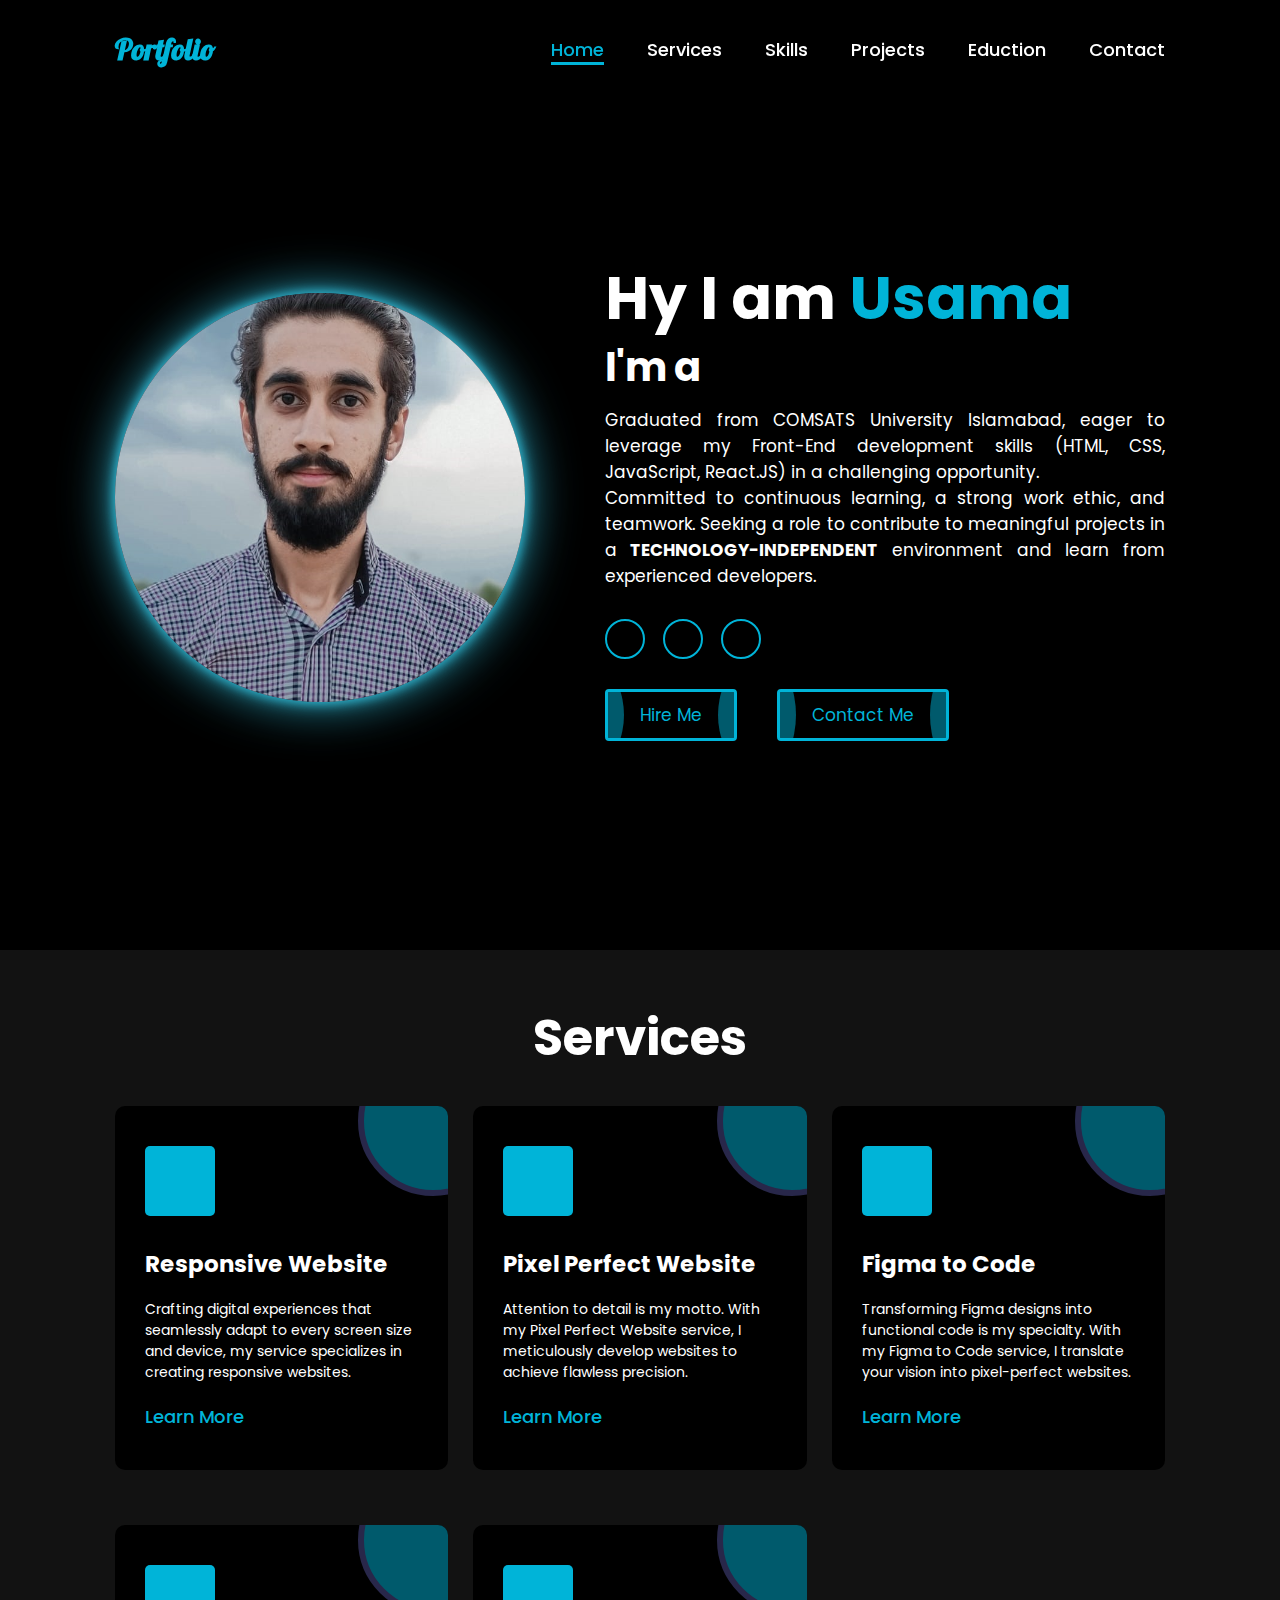
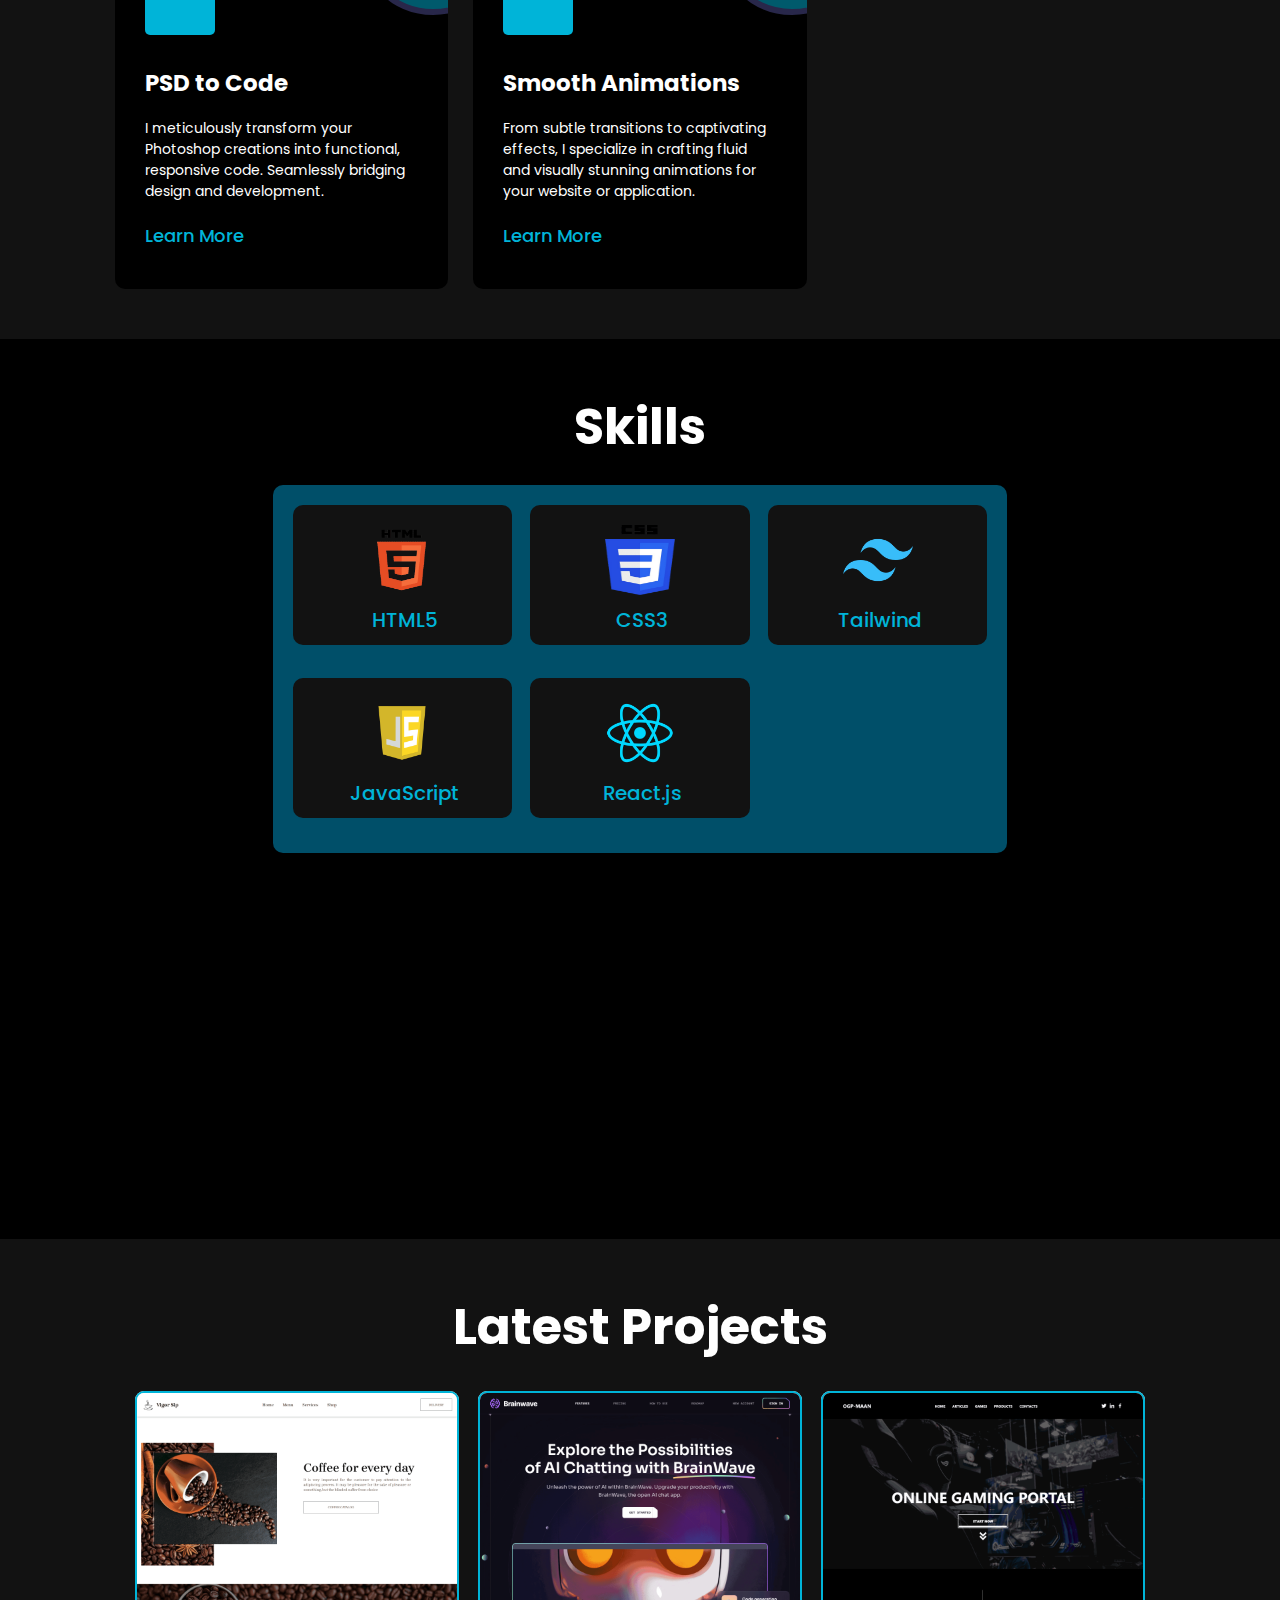
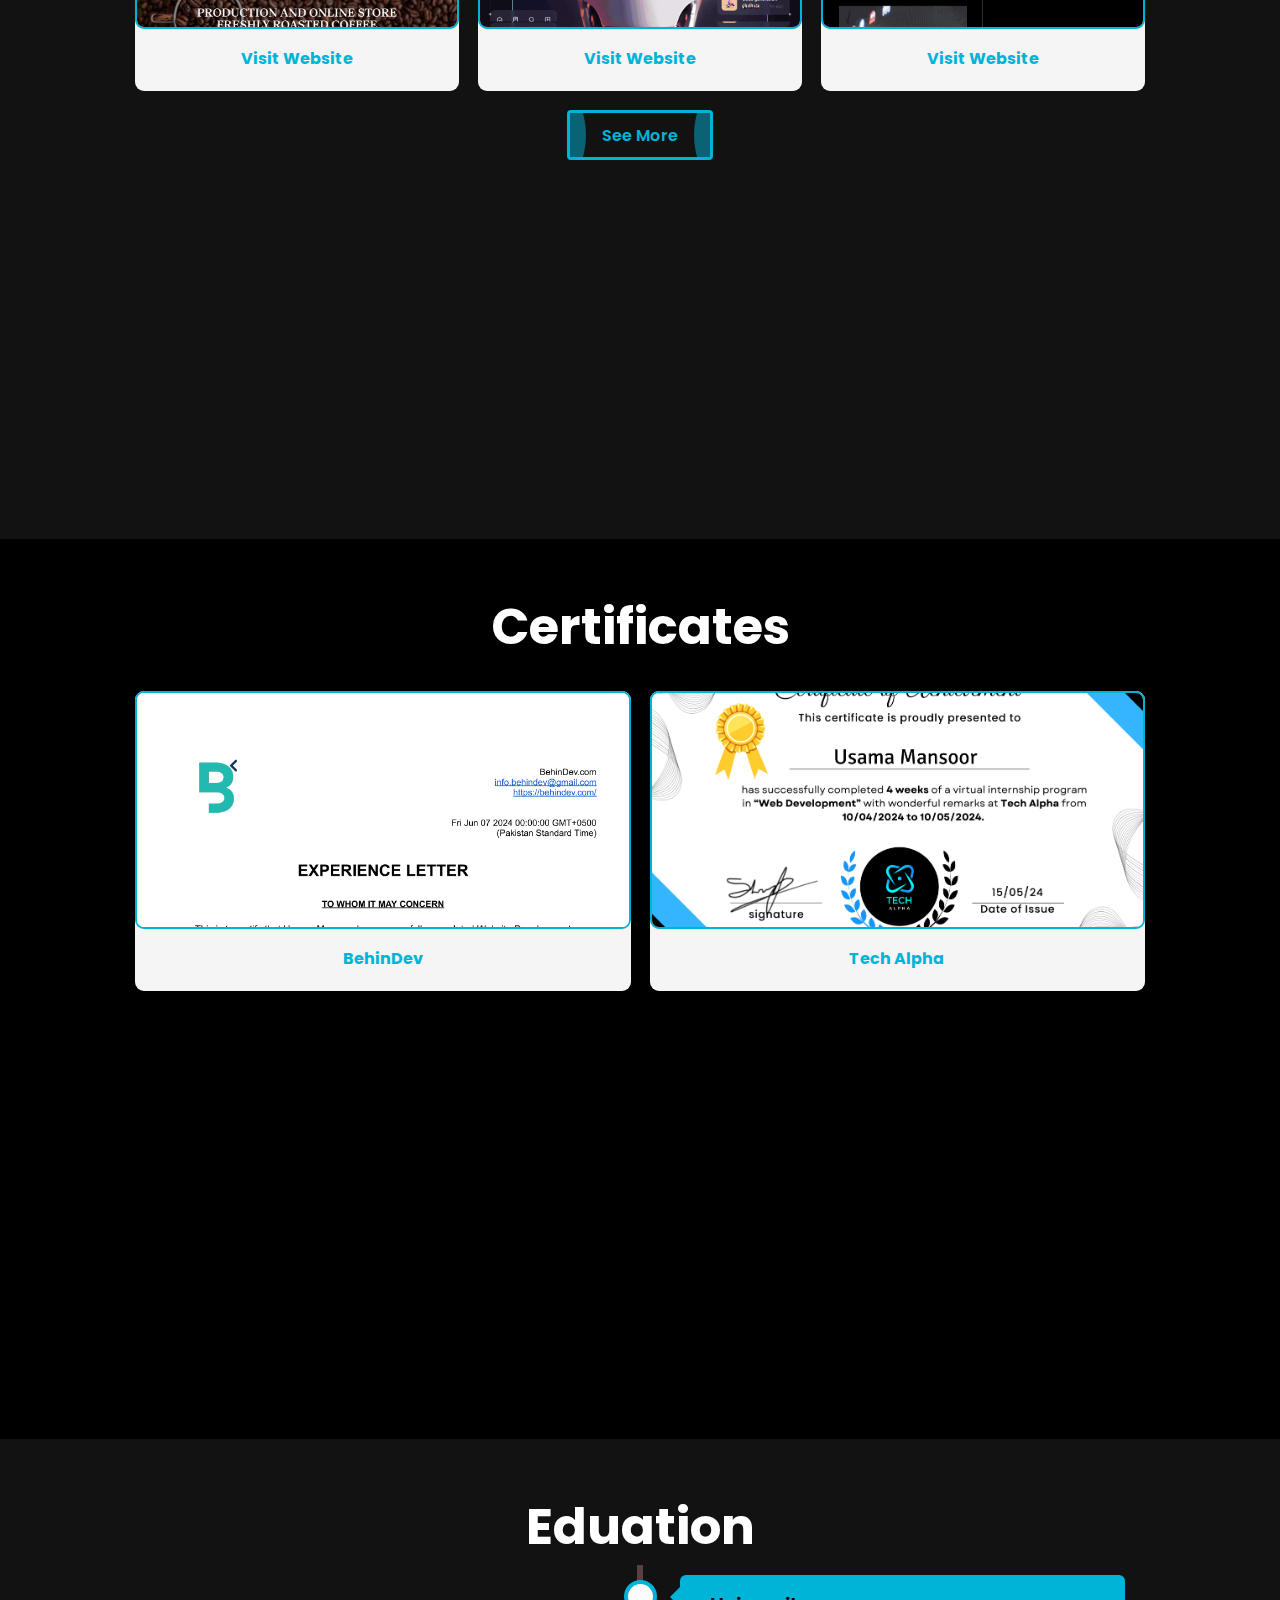
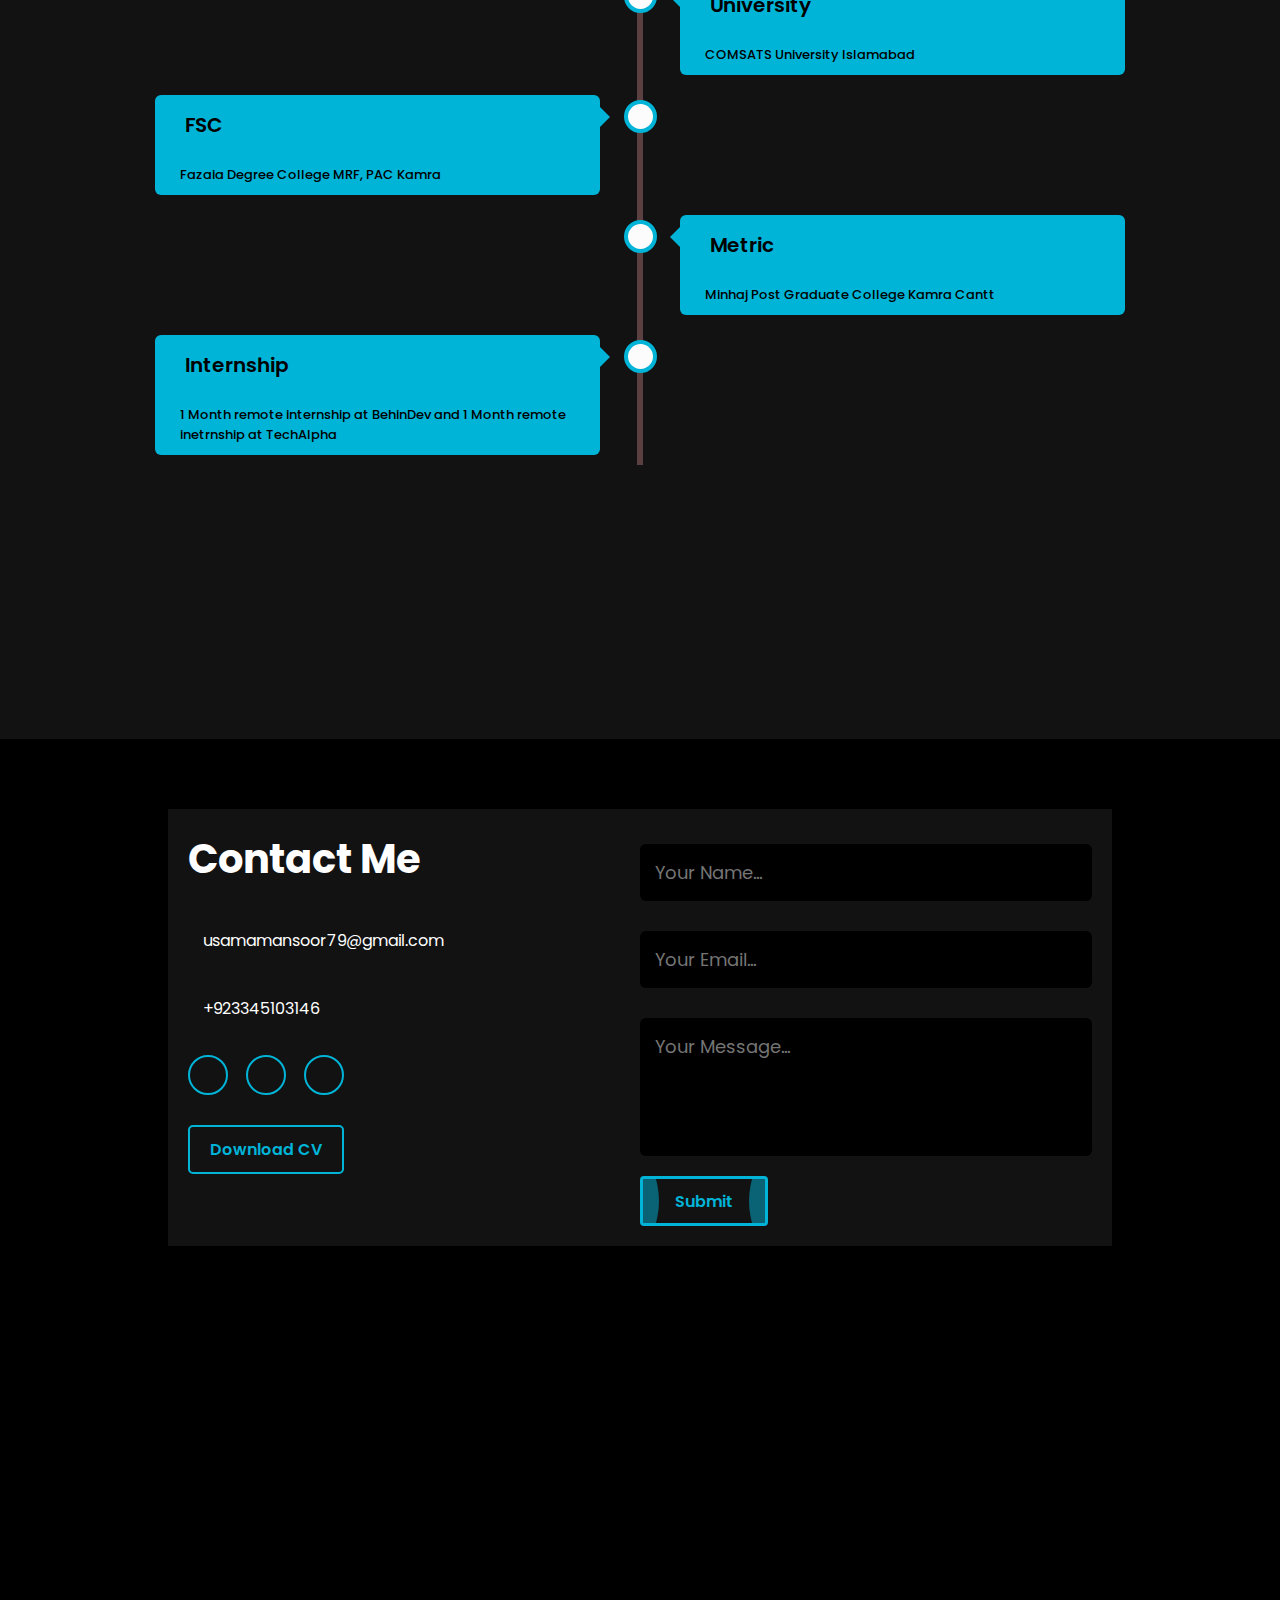
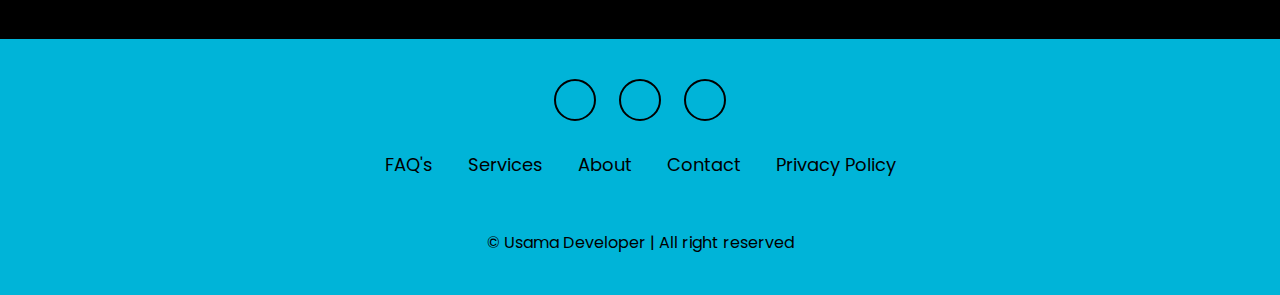
<file: index.html>
<!DOCTYPE html>
<html lang="en">
  <head>
    <meta charset="UTF-8" />
    <meta name="viewport" content="width=device-width, initial-scale=1.0" />
    <link rel="shortcut icon" href="./assets/usama.jpeg" type="image/x-icon" />
    <title>Usama Web Developer</title>
    <link rel="stylesheet" href="style.css" />
    <link
      rel="stylesheet"
      href="https://cdnjs.cloudflare.com/ajax/libs/font-awesome/6.5.2/css/all.min.css"
      integrity="sha512-SnH5WK+bZxgPHs44uWIX+LLJAJ9/2PkPKZ5QiAj6Ta86w+fsb2TkcmfRyVX3pBnMFcV7oQPJkl9QevSCWr3W6A=="
      crossorigin="anonymous"
      referrerpolicy="no-referrer"
    />
  </head>
  <body>
    <!-- Header (Navbar) -->
    <header class="header">
      <a href="#" class="logo">Portfolio</a>

      <i class="fa-solid fa-bars" id="menu-icon"></i>

      <nav class="navbar">
        <a href="#home" class="active">Home</a>
        <a href="#services">Services</a>
        <a href="#skills">Skills</a>
        <a href="#projects">Projects</a>
        <a href="#education">Eduction</a>
        <a href="#contact">Contact</a>
      </nav>
    </header>

    <!-- Home Section -->
    <section class="home" id="home">
      <div class="home-img leftToRight">
        <img src="./assets/usama.jpeg" alt="" />
      </div>

      <div class="home-content fadeeout">
        <h1>Hy I am <span>Usama</span></h1>
        <h3 class="typing-text">I'm a <span></span></h3>
        <p style="text-align: justify">
          Graduated from COMSATS University Islamabad, eager to leverage my
          Front-End development skills (HTML, CSS, JavaScript, React.JS) in a
          challenging opportunity. <br />
          Committed to continuous learning, a strong work ethic, and teamwork.
          Seeking a role to contribute to meaningful projects in a
          <strong style="text-transform: uppercase"
            >technology-independent</strong
          >
          environment and learn from experienced developers.
        </p>

        <div class="social-icons">
          <a
            href="https://www.linkedin.com/in/usama-mansoor-22ba92220"
            target="_blank"
            ><i class="fa-brands fa-linkedin-in"></i
          ></a>
          <a href="https://github.com/UsamaMansoor026" target="_blank"
            ><i class="fa-brands fa-github"></i
          ></a>
          <a
            href="https://www.facebook.com/usama.mansoor.5851?mibextid=ZbWKwL"
            target="_blank"
            ><i class="fa-brands fa-facebook-f"></i
          ></a>
        </div>

        <div class="home-buttons">
          <button class="button sbtn"><p>Hire Me</p></button>
          <button class="button button2 sbtn"><p>Contact Me</p></button>
        </div>
      </div>
    </section>

    <!-- Services Secction -->
    <section class="services" id="services">
      <h2 class="heading">Services</h2>

      <div class="service-container">
        <!-- 1st Service -->
        <div class="single-service appear_leftToRight">
          <div class="content">
            <span class="icon">
              <i class="fab fa-laptop-code"></i>
            </span>
            <h3 class="title">Responsive Website</h3>
            <p class="description">
              Crafting digital experiences that seamlessly adapt to every screen
              size and device, my service specializes in creating responsive
              websites.
            </p>
            <a href="#" class="learn-more">Learn More</a>
          </div>
          <span class="circle-before"></span>
        </div>

        <!-- 2nd Service -->
        <div class="single-service appear_leftToRight">
          <div class="content">
            <span class="icon">
              <i class="fab fa-battle-net"></i>
            </span>
            <h3 class="title">Pixel Perfect Website</h3>
            <p class="description">
              Attention to detail is my motto. With my Pixel Perfect Website
              service, I meticulously develop websites to achieve flawless
              precision.
            </p>
            <a href="#" class="learn-more">Learn More</a>
          </div>
          <span class="circle-before"></span>
        </div>

        <!-- 3rd Service -->
        <div class="single-service appear_leftToRight">
          <div class="content">
            <span class="icon">
              <i class="fab fa-battle-net"></i>
            </span>
            <h3 class="title">Figma to Code</h3>
            <p class="description">
              Transforming Figma designs into functional code is my specialty.
              With my Figma to Code service, I translate your vision into
              pixel-perfect websites.
            </p>
            <a href="#" class="learn-more">Learn More</a>
          </div>
          <span class="circle-before"></span>
        </div>

        <!-- 4th Service -->
        <div class="single-service appear_rightToLeft">
          <div class="content">
            <span class="icon">
              <i class="fab fa-battle-net"></i>
            </span>
            <h3 class="title">PSD to Code</h3>
            <p class="description">
              I meticulously transform your Photoshop creations into functional,
              responsive code. Seamlessly bridging design and development.
            </p>
            <a href="#" class="learn-more">Learn More</a>
          </div>
          <span class="circle-before"></span>
        </div>

        <!-- 5th Service -->
        <div class="single-service appear_rightToLeft">
          <div class="content">
            <span class="icon">
              <i class="fab fa-battle-net"></i>
            </span>
            <h3 class="title">Smooth Animations</h3>
            <p class="description">
              From subtle transitions to captivating effects, I specialize in
              crafting fluid and visually stunning animations for your website
              or application.
            </p>
            <a href="#" class="learn-more">Learn More</a>
          </div>
          <span class="circle-before"></span>
        </div>
      </div>
    </section>

    <!-- Skills Section -->
    <section class="skills" id="skills">
      <h2 class="heading">Skills</h2>

      <div class="container">
        <div class="row" id="skillsContainer">
          <!-- 1st -->
          <div class="bar">
            <div class="info">
              <img src="./assets/html.png" alt="HTML" />
              <span>HTML5</span>
            </div>
          </div>
          <!-- 2nd -->
          <div class="bar">
            <div class="info">
              <img src="./assets/css.png" alt="CSS" />
              <span>CSS3</span>
            </div>
          </div>
          <!-- 3rd -->
          <div class="bar">
            <div class="info">
              <img src="./assets/Tailwind CSS.png" alt="Tailwind CSS" />
              <span>Tailwind</span>
            </div>
          </div>
          <!-- 4th -->
          <div class="bar">
            <div class="info">
              <img src="./assets/js.png" alt="JavaScript" />
              <span>JavaScript</span>
            </div>
          </div>
          <!-- 5th -->
          <div class="bar">
            <div class="info">
              <img src="./assets/react.png" alt="React.js" />
              <span>React.js</span>
            </div>
          </div>
        </div>
      </div>
    </section>

    <!-- Projects Section -->
    <section class="projects" id="projects">
      <h2 class="heading">Latest Projects</h2>
      <div class="image-container">
        <div class="outer-wrapper">
          <div class="image-wrapper">
            <img class="scrollingImage" src="./assets/vigorSip.png" alt="" />
          </div>
          <!-- Content -->
          <a href="https://maanvigorsip.netlify.app" target="_blank"
            >Visit Website</a
          >
        </div>
        <div class="outer-wrapper">
          <div class="image-wrapper">
            <img class="scrollingImage" src="./assets/brainWave.png" alt="" />
          </div>
          <!-- Content -->
          <a href="https://maanbrainwave.netlify.app" target="_blank"
            >Visit Website</a
          >
        </div>
        <div class="outer-wrapper">
          <div class="image-wrapper">
            <img
              class="scrollingImage"
              src="./assets/onlineGamingPortal.png"
              alt=""
            />
          </div>
          <!-- Content -->
          <a
            href="https://usamamansoor026.github.io/OnlineGamingPortal-MAAN/"
            target="_blank"
            >Visit Website</a
          >
        </div>
      </div>
      <div
        style="
          display: flex;
          justify-content: center;
          align-items: center;
          margin-block: 19px;
        "
      >
        <button id="navigateButton" class="button"><p>See More</p></button>
      </div>
    </section>

    <!-- Certificate Section -->
    <section class="projects">
      <h2 class="heading">Certificates</h2>
      <div
        style="grid-template-columns: repeat(2, 1fr)"
        class="image-container certificate"
      >
        <div class="outer-wrapper fadeOut">
          <div class="image-wrapper">
            <img
              class="scrollingImage"
              src="./assets/behinDev_certificate.png"
              alt=""
            />
          </div>
          <a href="#" target="_blank">BehinDev</a>
        </div>
        <div class="outer-wrapper fadeOut">
          <div class="image-wrapper">
            <img
              style="object-fit: cover; height: 100%"
              class="scrollingImage"
              src="./assets/techAlpha_certificate.png"
              alt=""
            />
          </div>
          <a href="#" target="_blank">Tech Alpha</a>
        </div>
      </div>
    </section>

    <!-- Education -->
    <section class="education" id="education">
      <h2 class="heading">Eduation</h2>
      <div class="timeline">
        <div class="container right">
          <div class="content appear_rightToLeft">
            <div class="tag">
              <h2>University</h2>
            </div>
            <div class="desc">
              <p>COMSATS University Islamabad</p>
            </div>
          </div>
        </div>
        <div class="container left">
          <div class="content appear_leftToRight">
            <div class="tag">
              <h2>FSC</h2>
            </div>
            <div class="desc">
              <p>Fazaia Degree College MRF, PAC Kamra</p>
            </div>
          </div>
        </div>
        <div class="container right">
          <div class="content appear_rightToLeft">
            <div class="tag">
              <h2>Metric</h2>
            </div>
            <div class="desc">
              <p>Minhaj Post Graduate College Kamra Cantt</p>
            </div>
          </div>
        </div>
        <div class="container left">
          <div class="content appear_leftToRight">
            <div class="tag">
              <h2>Internship</h2>
            </div>
            <div class="desc">
              <p>
                1 Month remote internship at BehinDev and 1 Month remote
                inetrnship at TechAlpha
              </p>
            </div>
          </div>
        </div>
      </div>
    </section>

    <!-- Contact -->
    <section class="contact" id="contact">
      <div class="container">
        <div class="row">
          <div class="contact-left">
            <h1 class="sub-title">Contact Me</h1>
            <p>
              <i class="fa-solid fa-paper-plane"></i> usamamansoor79@gmail.com
            </p>
            <p><i class="fa-solid fa-phone"></i> +923345103146</p>
            <div class="social-icons">
              <a
                href="https://www.linkedin.com/in/usama-mansoor-22ba92220"
                target="_blank"
                ><i class="fa-brands fa-linkedin-in"></i
              ></a>
              <a href="https://github.com/UsamaMansoor026" target="_blank"
                ><i class="fa-brands fa-github"></i
              ></a>
              <a
                href="https://www.facebook.com/usama.mansoor.5851?mibextid=ZbWKwL"
                target="_blank"
                ><i class="fa-brands fa-facebook-f"></i
              ></a>
            </div>
            <button class="btn-cv">
              <a
                href="https://drive.google.com/file/d/1JW_Au7hR38CdGL94QRlpGNU7rNuSjXBf/view?usp=drive_link"
                target="_blank"
                >Download CV</a
              >
            </button>
          </div>
          <div class="contact-right">
            <form action="">
              <input type="text" name="name" placeholder="Your Name..." />
              <input type="email" name="email" placeholder="Your Email..." />
              <textarea
                name="message"
                rows="4"
                placeholder="Your Message..."
              ></textarea>
              <button class="button"><p>Submit</p></button>
            </form>
          </div>
        </div>
      </div>
    </section>

    <!-- Footer -->
    <footer class="footer">
      <div class="social">
        <a
          href="https://www.linkedin.com/in/usama-mansoor-22ba92220"
          target="_blank"
          ><i class="fa-brands fa-linkedin-in"></i
        ></a>
        <a href="https://github.com/UsamaMansoor026" target="_blank"
          ><i class="fa-brands fa-github"></i
        ></a>
        <a
          href="https://www.facebook.com/usama.mansoor.5851?mibextid=ZbWKwL"
          target="_blank"
          ><i class="fa-brands fa-facebook-f"></i
        ></a>
      </div>
      <ul class="list">
        <li><a href="#">FAQ's</a></li>
        <li><a href="#">Services</a></li>
        <li><a href="#">About</a></li>
        <li><a href="#">Contact</a></li>
        <li><a href="#">Privacy Policy</a></li>
      </ul>
      <p class="copyright">&copy; Usama Developer | All right reserved</p>
    </footer>

    <!-- JavaScript File -->
    <script>
      document.addEventListener("contextmenu", (e) => {
        e.preventDefault();
      });
    </script>
    <script src="script.js"></script>
  </body>
</html>
</file>
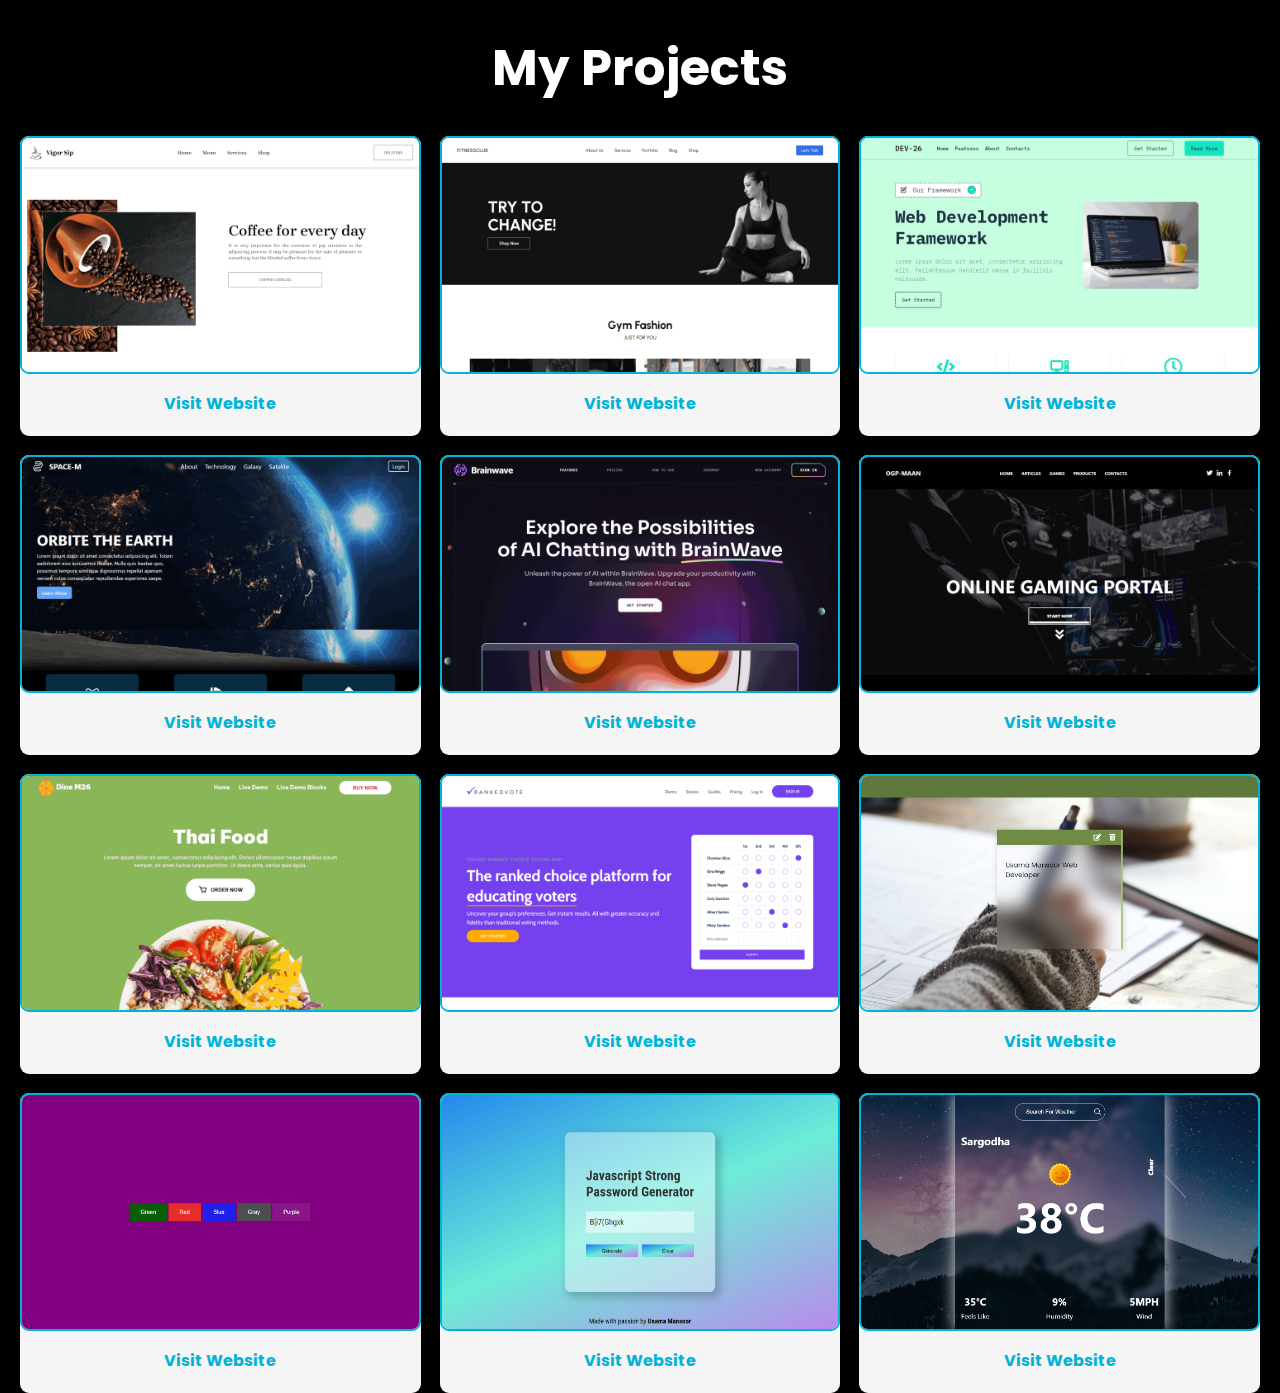
<file: projects.html>
<!DOCTYPE html>
<html lang="en">
  <head>
    <meta charset="UTF-8" />
    <meta name="viewport" content="width=device-width, initial-scale=1.0" />
    <title>My Projects</title>
    <link rel="stylesheet" href="style.css" />
    <link
      rel="stylesheet"
      href="https://cdnjs.cloudflare.com/ajax/libs/font-awesome/6.5.2/css/all.min.css"
      integrity="sha512-SnH5WK+bZxgPHs44uWIX+LLJAJ9/2PkPKZ5QiAj6Ta86w+fsb2TkcmfRyVX3pBnMFcV7oQPJkl9QevSCWr3W6A=="
      crossorigin="anonymous"
      referrerpolicy="no-referrer"
    />

    <style>
      .back-btn {
        position: absolute;
        left: 30px;
        top: 20px;
        color: #fff;
      }

      .back-btn i {
        color: #fff;
        font-size: 2rem;
        cursor: pointer;
      }
    </style>
  </head>
  <body>
    <span class="back-btn" id="backBtn"
      ><i class="fa-solid fa-arrow-left"></i
    ></span>
    <h2 class="heading" style="margin-block: 30px">My Projects</h2>
    <div class="image-container">
      <div class="outer-wrapper">
        <div class="image-wrapper">
          <img class="scrollingImage" src="./assets/vigorSip.png" alt="" />
        </div>
        <!-- Content -->
        <a href="https://maanvigorsip.netlify.app" target="_blank"
          >Visit Website</a
        >
      </div>
      <div class="outer-wrapper">
        <div class="image-wrapper">
          <img class="scrollingImage" src="./assets/fitnessClub.png" alt="" />
        </div>
        <!-- Content -->
        <a href="https://maanfitnessclub.netlify.app" target="_blank"
          >Visit Website</a
        >
      </div>
      <div class="outer-wrapper">
        <div class="image-wrapper">
          <img class="scrollingImage" src="./assets/webFramework.png" alt="" />
        </div>
        <!-- Content -->
        <a href="https://webframeworkmaan.netlify.app" target="_blank"
          >Visit Website</a
        >
      </div>
      <div class="outer-wrapper">
        <div class="image-wrapper">
          <img class="scrollingImage" src="./assets/spaceM.png" alt="" />
        </div>
        <!-- Content -->
        <a href="https://spacem.netlify.app" target="_blank">Visit Website</a>
      </div>
      <div class="outer-wrapper">
        <div class="image-wrapper">
          <img class="scrollingImage" src="./assets/brainWave.png" alt="" />
        </div>
        <!-- Content -->
        <a href="https://maanbrainwave.netlify.app" target="_blank"
          >Visit Website</a
        >
      </div>
      <div class="outer-wrapper">
        <div class="image-wrapper">
          <img
            class="scrollingImage"
            src="./assets/onlineGamingPortal.png"
            alt=""
          />
        </div>
        <!-- Content -->
        <a
          href="https://usamamansoor026.github.io/OnlineGamingPortal-MAAN/"
          target="_blank"
          >Visit Website</a
        >
      </div>
      <div class="outer-wrapper">
        <div class="image-wrapper">
          <img class="scrollingImage" src="./assets/ThaiFood.png" alt="" />
        </div>
        <!-- Content -->
        <a href="https://usamamansoor026.github.io/ThaiFood/" target="_blank"
          >Visit Website</a
        >
      </div>
      <div class="outer-wrapper">
        <div class="image-wrapper">
          <img
            class="scrollingImage"
            src="./assets/rankedVoteClone.png"
            alt=""
          />
        </div>
        <!-- Content -->
        <a
          href="https://usamamansoor026.github.io/rankedVoteClone/"
          target="_blank"
          >Visit Website</a
        >
      </div>
      <div class="outer-wrapper">
        <div class="image-wrapper">
          <img class="scrollingImage img" src="./assets/notesApp.png" alt="" />
        </div>
        <!-- Content -->
        <a href="https://maan-notes.netlify.app" target="_blank"
          >Visit Website</a
        >
      </div>
      <div class="outer-wrapper">
        <div class="image-wrapper">
          <img class="scrollingImage img" src="./assets/bgChanger.png" alt="" />
        </div>
        <!-- Content -->
        <a href="https://maanbackgroundchanger.netlify.app" target="_blank"
          >Visit Website</a
        >
      </div>
      <div class="outer-wrapper">
        <div class="image-wrapper">
          <img class="scrollingImage img" src="./assets/passGen.png" alt="" />
        </div>
        <!-- Content -->
        <a href="https://passwordgen026.netlify.app" target="_blank"
          >Visit Website</a
        >
      </div>
      <div class="outer-wrapper">
        <div class="image-wrapper">
          <img
            class="scrollingImage img"
            src="./assets/weatherWidget.png"
            alt=""
          />
        </div>
        <!-- Content -->
        <a href="https://maanweatherwidget.netlify.app" target="_blank"
          >Visit Website</a
        >
      </div>
    </div>

    <script>
      document.addEventListener("contextmenu", function (event) {
        event.preventDefault();
      });
    </script>
    <script src="projects.js"></script>
  </body>
</html>
</file>
<file: style.css>
/* Poppins Google Font CDN */
@import url("https://fonts.googleapis.com/css2?family=Poppins:ital,wght@0,100;0,200;0,300;0,400;0,500;0,600;0,700;0,800;0,900;1,100;1,200;1,300;1,400;1,500;1,600;1,700;1,800;1,900&display=swap");

@import url("https://fonts.googleapis.com/css2?family=Lobster&display=swap");

* {
  margin: 0;
  padding: 0;
  box-sizing: border-box;
  font-family: "Poppins", sans-serif;
  text-decoration: none;
  outline: none;
  border: none;
  scroll-behavior: smooth;
}

:root {
  --bg-color: #000;
  --sec-bg-color: #121212;
  --text-color: #fff;
  /* --main-color: #fd560d; */
  --main-color: #00b4d8;
}

html {
  font-size: 62.5%;
  overflow-x: hidden;
}

section {
  min-height: 100vh;
  padding: 5rem 9% 5rem;
}

body {
  background: var(--bg-color);
  color: var(--text-color);
}

html::-webkit-scrollbar {
  width: 0.8rem;
}

html::-webkit-scrollbar-track {
  background: var(--bg-color);
}

html::-webkit-scrollbar-thumb {
  background: var(--main-color);
}

/* Header Styling */
.header {
  position: fixed;
  top: 0;
  left: 0;
  width: 100%;
  padding: 3rem 9%;
  background: rgba(0, 0, 0, 0.7);
  filter: drop-shadow(10px);
  display: flex;
  justify-content: space-between;
  align-items: center;
  z-index: 100;
}

/* Logo */
.logo {
  font-size: 3rem;
  font-family: "Lobster", sans-serif;
  color: var(--main-color);
  font-weight: 800;
  cursor: pointer;
  transition: all 400ms ease;
}

.logo:hover {
  transform: scale(1.1);
  text-shadow: 0 0 25px var(--main-color);
}

/* Navbar */
.navbar a {
  font-size: 1.8rem;
  color: var(--text-color);
  margin-left: 4rem;
  font-weight: 500;
  transition: all 300ms ease;
  border-bottom: 3px solid transparent;
}

.navbar a:hover,
.navbar a.active {
  color: var(--main-color);
  border-bottom: 3px solid var(--main-color);
}

/* Menu Icon */
#menu-icon {
  font-size: 3.6rem;
  color: var(--main-color);
  display: none;
}

/* --------------------- */
/* Home Section Styling */
/* --------------------- */
.home {
  display: flex;
  justify-content: center;
  align-items: center;
  gap: 8rem;
  background: var(--bg-color);
  margin-top: 50px;
}

.home-img img {
  position: relative;
  width: 32vw;
  aspect-ratio: 1;
  object-fit: cover;
  filter: grayscale(30%);
  border-radius: 50%;
  box-shadow: 0 0 10px var(--main-color), 0 0 15px var(--main-color),
    0 0 50px var(--main-color);
  cursor: pointer;
}

.home-img img:hover {
  box-shadow: 0 0 15px var(--main-color), 0 0 25px var(--main-color),
    0 0 70px var(--main-color);
  scale: 1.01;
}

/* Home Content */
.home .home-content h1 {
  font-size: 6rem;
  font-weight: 700;
  line-height: 1.3;
}

span {
  color: var(--main-color);
}

.home-content h3 {
  font-size: 4rem;
  margin-bottom: 1rem;
  font-weight: 700;
}

.home-content p {
  font-size: 1.7rem;
  font-weight: 400;
}

/* Social Icons */
.social-icons a {
  display: inline-flex;
  justify-content: center;
  align-items: center;
  width: 4rem;
  height: 4rem;
  background: transparent;
  border: 0.2rem solid var(--main-color);
  font-size: 2rem;
  border-radius: 50%;
  color: var(--main-color);
  margin: 3rem 1.5rem 3rem 0;
  transition: 200ms ease;
}

.social-icons a:hover {
  color: var(--bg-color);
  transform: scale(1.3) translateY(-5px);
  box-shadow: 0 0 25px var(--main-color);
  background: var(--main-color);
}

/* Home Buttons Styling */
.home-buttons {
  display: flex;
  align-items: center;
  gap: 4rem;
}

.button {
  all: unset;
  display: flex;
  align-items: center;
  position: relative;
  padding: 0.6em 2em;
  border: medium solid var(--main-color);
  border-radius: 0.25em;
  color: var(--main-color);
  font-size: 1.6em;
  font-weight: 600;
  cursor: pointer;
  overflow: hidden;
  transition: border 300ms, color 300ms;
  user-select: none;
}

.button p {
  z-index: 10;
}

.button:hover {
  color: #000;
  box-shadow: 0 0 25px var(--main-color);
}

.button:active {
  border-color: var(--main-color);
}

.button::after,
.button::before {
  content: "";
  position: absolute;
  width: 10em;
  aspect-ratio: 1;
  background: var(--main-color);
  opacity: 50%;
  border-radius: 50%;
  transition: transform 500ms, background 300ms;
}

/* Second Button */
.button2::after,
.button2::before {
  content: "";
  position: absolute;
  width: 12em;
  aspect-ratio: 1;
  background: var(--main-color);
  opacity: 50%;
  border-radius: 50%;
  transition: transform 500ms, background 300ms;
}

.button::before {
  left: 0;
  transform: translateX(-9em);
}

.button::after {
  right: 0;
  transform: translateX(9em);
}

/* Second Button */
.button2::before {
  left: 0;
  transform: translateX(-11em);
}

.button2::after {
  right: 0;
  transform: translateX(11em);
}

.button:hover::before {
  transform: translateX(-1em);
}

.button:hover::after {
  transform: translateX(1em);
}

.button.active::before,
.button.active::after {
  background: transparent;
}

/* Typing Text */
.typing-text {
  font-size: 34px;
  font-weight: 600;
  min-width: 280px;
}

.typing-text span {
  position: relative;
}

.typing-text span::before {
  content: "Computer Scientist";
  color: var(--main-color);
  animation: words 20s infinite;
}

.typing-text span::after {
  content: "";
  position: absolute;
  background: var(--bg-color);
  width: calc(100% + 8px);
  height: 100%;
  border-left: 3px solid var(--bg-color);
  right: -8px;
  animation: cursor 0.6s infinite, typing 20s steps(14) infinite;
}

/* Media Queries for Responsiveness */
@media (max-width: 995px) {
  #menu-icon {
    display: block;
  }

  .navbar {
    position: absolute;
    top: 100%;
    right: 0;
    width: 40%;
    border-left: 3px solid var(--main-color);
    border-bottom: 3px solid var(--main-color);
    border-bottom-left-radius: 3rem;
    padding: 1rem 3%;
    background: var(--sec-bg-color);
    border-top: 0.1rem solid rgba(0, 0, 0, 0.1);
    display: none;
  }

  .navbar.active {
    display: block;
  }

  .navbar a {
    display: block;
    font-size: 2rem;
    margin: 3rem 0;
  }

  .navbar a:hover,
  .navbar a.active {
    padding: 1rem;
    border-radius: 0.5rem;
  }
}

/* For Home Section */
@media (max-width: 1000px) {
  .home {
    gap: 2rem;
  }

  @media (max-width: 995px) {
    .home {
      flex-direction: column;
      margin: 0 2rem;
    }

    .home .home-content h3 {
      font-size: 2.5rem;
    }

    .home .home-content h1 {
      font-size: 5rem;
    }

    .home .home-img img {
      width: 70vh;
      margin-top: 4rem;
    }
  }
}

@media screen and (max-width: 600px) {
  .home-img img {
    width: 450px !important;
  }
}

@media screen and (max-width: 500px) {
  .home-img img {
    width: 300px !important;
  }
}

/* Animation Keyframes */
@keyframes cursor {
  to {
    border-left: 2px solid var(--main-color);
  }
}

@keyframes words {
  0%,
  20% {
    content: "Software Engineer";
  }

  21%,
  40% {
    content: "Web Developer";
  }
  41%,
  60% {
    content: "Programmer";
  }
  61%,
  80% {
    content: "Problem Solver";
  }
  81%,
  100% {
    content: "Game Enthusiast";
  }
}

@keyframes typing {
  10%,
  15%,
  30%,
  35%,
  50%,
  55%,
  70%,
  75%,
  90%,
  95% {
    width: 0;
  }

  5%,
  20%,
  25%,
  40%,
  45%,
  60%,
  65%,
  80%,
  85% {
    width: calc(100% + 8px);
  }
}

/* ------------------------- */
/* Services Section Styling */
/* ----------------------- */
.services {
  background: var(--sec-bg-color);
}

.heading {
  text-align: center;
  font-size: 5rem;
}

.service-container {
  display: grid;
  grid-template-columns: repeat(3, 1fr);
  align-items: center;
  gap: 2.5rem;
}

.services .single-service {
  position: relative;
  margin-top: 30px;
  background: var(--bg-color);
  border-radius: 10px;
  padding: 40px 30px;
  overflow: hidden;
}

.single-service .content {
  position: relative;
  z-index: 20;
}

.single-service .circle-before {
  position: absolute;
  top: 0;
  right: 0;
  transform: translate(40%, -40%);
  width: 150px;
  height: 150px;
  background: var(--main-color);
  border: 6px solid #504f93;
  border-radius: 50%;
  opacity: 0.5;
  z-index: 10;
  transition: all 500ms;
}

.single-service:hover .circle-before {
  width: 100%;
  height: 100%;
  transform: none;
  border: 0;
  border-radius: 0;
  opacity: 1;
}

.single-service .icon {
  display: inline-block;
  margin-bottom: 26px;
  width: 70px;
  height: 70px;
  background: var(--main-color);
  border-radius: 5px;
  line-height: 70px;
  text-align: center;
  color: #fff;
  font-size: 30px;
  transition: all 300ms;
}

.single-service:hover .icon {
  background: var(--sec-bg-color);
  color: var(--main-color);
}

.single-service .title {
  font-size: 23px;
  font-weight: 700;
  margin-bottom: 18px;
  transition: color 300ms;
}

.single-service:hover .title {
  color: #000;
}

.single-service .description {
  font-size: 14px;
  margin-bottom: 20px;
  transition: color 300ms;
}

.single-service:hover .description {
  color: #000;
}

.single-service a {
  position: relative;
  font-size: 18px;
  color: var(--main-color);
  text-decoration: none;
  font-weight: 500;
  transition: color 300ms;
}

.single-service:hover a {
  color: #000;
}

@media (max-width: 991px) {
  section {
    padding: 10rem 3% 2rem;
  }

  .services {
    padding-bottom: 7rem;
  }
}

@media (max-width: 895px) {
  .service-container {
    grid-template-columns: 1fr;
  }
}

/* ------- */
/* Skills */
/* ----- */
.skills {
  background: var(--bg-color);
}

.skills .container {
  /* background: #f55d1b86; */
  background: #0096c786;
  color: var(--text-color);
  border-radius: 1rem;
  padding: 2rem;
  width: 70%;
  margin: auto;
  margin-top: 2rem;
}

.skills .container .row {
  display: grid;
  grid-template-columns: repeat(3, 1fr);
  flex-wrap: wrap;
  gap: 1.8rem;
}

.skills .container .bar {
  margin-bottom: 15px;
  padding: 10px;
  border-radius: 1rem;
  background: var(--sec-bg-color);
  transition: 300ms ease;
  cursor: pointer;
}

.skills .container .bar:hover {
  box-shadow: 0 4px 10px var(--main-color);
  transform: scale(1.03);
}

.skills .container .bar .info {
  display: flex;
  flex-direction: column;
  align-items: center;
  gap: 1rem;
  margin-top: 1rem;
}

.skills .container .bar .info img {
  width: 70px;
  height: 70px;
}

.skills .container .bar .info span {
  font-size: 2rem;
  font-weight: 500;
  margin-left: 0.5rem;
}

@media screen and (max-width: 600px) {
  .skills .container {
    margin: 0;
    padding: 0;
    margin-top: 5px;
    width: 100%;
  }

  .skills .container .row {
    grid-template-columns: repeat(2, 1fr);
    margin: 1rem;
    padding: 2rem 0.2rem;
    gap: 1rem;
  }
}

/* ------------------------- */
/* Projects Section Styling */
/* ----------------------- */
#projects {
  background: var(--sec-bg-color);
}
.image-container {
  display: grid;
  grid-template-columns: repeat(3, 1fr);
  gap: 19px;
  margin-inline: 2rem;
  margin-top: 2.6rem;
}

.outer-wrapper {
  display: flex;
  flex-direction: column;
  gap: 9px;
  background: whitesmoke;
  padding-bottom: 10px;
  border-radius: 9px;
  height: 300px;
}

.outer-wrapper a {
  text-decoration: none;
  color: var(--main-color);
  font-weight: 700;
  font-size: 1.6rem;
  margin: 8px auto;
  display: inline-block;
  border-bottom: 2px solid transparent;
  transition: 300ms ease;
}

.outer-wrapper a:hover {
  border-bottom: 2px solid var(--main-color);
}

.image-wrapper {
  position: relative;
  height: 250px;
  overflow: hidden;
  border: 2px solid var(--main-color);
  border-radius: 9px;
}

.image-wrapper img {
  width: 100%;
  position: absolute;
  top: 0;
  transition: transform 2s linear;
  cursor: pointer;
}

.img {
  object-fit: cover;
  position: static;
  height: 100%;
}

@media (max-width: 786px) {
  .image-container {
    grid-template-columns: repeat(2, 1fr);
  }

  .outer-wrapper {
    height: 250px;
  }

  .outer-wrapper a {
    font-size: 1.3rem;
  }

  .image-wrapper {
    height: 200px;
  }
}

@media (max-width: 400px) {
  .image-container,
  .certificate {
    grid-template-columns: repeat(1, 1fr) !important;
  }

  .outer-wrapper {
    height: 250px;
  }

  .outer-wrapper a {
    font-size: 1rem;
  }

  .image-wrapper {
    height: 200px;
  }
}

@media (min-width: 1285px) {
  .image-container {
    grid-template-columns: repeat(4, 1fr);
  }
}

/* -------------------------- */
/* Education Section Styling */
/* ------------------------ */
.education {
  background: var(--sec-bg-color);
}

.education .timeline {
  position: relative;
  max-width: 1200px;
  margin: 0 auto;
}

.education .timeline::after {
  content: "";
  position: absolute;
  width: 6px;
  background: rgb(90, 64, 64);
  top: 0;
  bottom: 0;
  left: 50%;
  margin-left: -3px;
  z-index: 2;
}

.education .container {
  padding: 10px 40px;
  position: relative;
  background: inherit;
  width: 50%;
}

.education .container::after {
  content: "\f501";
  position: absolute;
  width: 25px;
  height: 25px;
  line-height: 25px;
  right: -17px;
  border-radius: 50%;
  background: rgb(252, 252, 252);
  border: 4px solid var(--main-color);
  top: 15px;
  z-index: 100;
  font-size: 1.89rem;
  text-align: center;
  font-weight: 600;
  font-family: "Font Awesome\ 5 Free";
  color: rgb(90, 64, 64);
}

.education .left {
  left: 0;
}

.education .right {
  left: 50%;
}

.education .left::before {
  content: "";
  position: absolute;
  height: 0;
  width: 0;
  top: 22px;
  right: 30px;
  z-index: 1;
  border: medium solid var(--main-color);
  border-width: 10px 0 10px 10px;
  border-color: transparent transparent transparent var(--main-color);
}

.education .right::before {
  content: "";
  position: absolute;
  height: 0;
  width: 0;
  top: 22px;
  left: 30px;
  z-index: 1;
  border: medium solid var(--main-color);
  border-width: 10px 10px 10px 0;
  border-color: transparent var(--main-color) transparent transparent;
}

.education .right::after {
  left: -16px;
}

.education .content {
  background: var(--main-color);
  position: relative;
  border-radius: 6px;
}

.education .content .tag {
  font-size: 1.5rem;
  padding: 1.5rem;
  margin-left: 1.5rem;
}

.education .content .desc {
  padding: 1rem;
  margin-left: 1.5rem;
}

.education .content .tag h2 {
  font-size: 2rem;
  font-weight: 600;
  color: #000;
}

.education .content .desc p {
  font-size: 1.3rem;
  font-weight: 500;
  color: #000;
}

@media screen and (max-width: 600px) {
  .education .timeline {
    margin-top: 2rem;
  }

  .education .timeline::after {
    left: 31px;
  }

  .education .container {
    width: 100%;
    padding-left: 8rem;
    padding-right: 2rem;
  }

  .education .container::after {
    font-size: 2.2rem;
  }

  .education .container::before {
    left: 61px;
    border: medium solid var(--main-color);
    border-width: 10px 10px 10px 0;
    border-color: transparent var(--main-color) transparent transparent;
  }

  .education .left::after,
  .education .right::after {
    left: 15px;
  }

  .education .right {
    left: 0%;
  }
}

/* Contact Section Styling */
.contact {
  background: var(--bg-color);
}

.contact .container {
  padding: 2rem;
  width: 90%;
  margin: auto;
  margin-top: 2rem;
  background: var(--sec-bg-color);
}

.contact .container .row {
  display: grid;
  grid-template-columns: repeat(2, 1fr);
  flex-wrap: wrap;
}

.contact-left {
  flex-basis: 35%;
  text-emphasis: none;
}

.contact-right {
  flex-basis: 60%;
}

.contact-left .sub-title {
  font-size: 4rem;
}

.contact-left p {
  margin-top: 30px;
  font-size: 16px;
}

.contact-left p i {
  color: var(--main-color);
  margin-right: 15px;
  font-size: 25px;
}

.contact-right form {
  width: 100%;
}

form input,
form textarea {
  width: 100%;
  border: 0;
  outline: none;
  background: #000;
  padding: 15px;
  margin: 15px 0;
  color: #fff;
  font-size: 18px;
  border-radius: 6px;
  resize: none;
}

.btn-cv {
  display: inline-block;
  background: transparent;
  padding: 1rem 2rem;
  border: 2px solid var(--main-color);
  border-radius: 5px;
}

.btn-cv:hover {
  background: var(--main-color);
  box-shadow: 0 0 25px var(--main-color);
}

.btn-cv:hover a {
  color: #000;
}

.btn-cv a {
  color: var(--main-color);
  font-size: 1.6rem;
  font-weight: 600;
}

@media screen and (max-width: 600px) {
  .contact .container {
    margin: 0 auto;
    padding: 0;
  }

  .contact .container .row {
    grid-template-columns: 1fr;
    margin: 1rem;
    padding: 2rem 0.2rem;
    gap: 1rem;
  }
}

/* ----------------------- */
/* Footer Section Styling */
/* --------------------- */
.footer {
  position: relative;
  bottom: 0;
  width: 100%;
  padding: 40px 0;
  background: var(--main-color);
}

.footer .social {
  text-align: center;
  color: #000;
  padding-bottom: 25px;
}

.footer .social a {
  font-size: 25px;
  color: #000;
  border: 2px solid #000;
  width: 42px;
  height: 42px;
  line-height: 42px;
  display: inline-block;
  text-align: center;
  border-radius: 50%;
  margin: 0 10px;
  transition: 300ms ease;
}

.footer .social a:hover {
  transform: scale(1.2) translateY(-5px);
  background: #000;
  color: var(--main-color);
  box-shadow: 0 0 15px #000;
}

.footer ul {
  margin-top: 0;
  padding: 0;
  font-size: 18px;
  line-height: 1.6;
  margin-bottom: 0;
  text-align: center;
}

.footer ul li a {
  color: #000;
  border-bottom: 2px solid transparent;
  transition: 300ms ease;
}

.footer ul li a:hover {
  border-bottom: 2px solid #000;
}

.footer ul li {
  display: inline-block;
  padding: 0 15px;
}

.footer .copyright {
  margin-top: 50px;
  text-align: center;
  font-size: 16px;
  color: #000;
}

@media (min-width: 1285px) {
  html {
    font-size: 55%;
  }

  .service-container {
    padding-bottom: 7rem;
    grid-template-columns: repeat(1, 1fr);
    margin: 0 5rem;
  }
}

@media (max-width: 991px) {
  .header {
    padding: 2rem 3%;
  }

  section {
    padding: 5rem 3% 2rem;
  }

  .services {
    padding-bottom: 7rem;
  }
}

/* =========== */
/* Animations */
/* ========= */
.appear_leftToRight {
  animation: leftToRight linear;
  animation-timeline: view();
  animation-range: entry 0% cover 40%;
}

.appear_rightToLeft {
  animation: rightToLeft linear;
  animation-timeline: view();
  animation-range: entry 0% cover 40%;
}

.fadeOut {
  animation: fadeOut linear;
  animation-timeline: view();
  animation-range: entry 0% cover 40%;
}

/* Only for Hero Section */
.leftToRight {
  animation: LToR 500ms linear;
}

@keyframes LToR {
  from {
    opacity: 0;
    transform: translateX(-100%);
  }
  to {
    opacity: 1;
    transform: translateX(0%);
  }
}

.fadeeout {
  animation: FO 600ms linear;
}

@keyframes FO {
  from {
    opacity: 0;
    scale: 0;
  }
  to {
    opacity: 1;
    scale: 1;
  }
}

@keyframes leftToRight {
  from {
    opacity: 0;
    transform: translateX(-100%);
  }
  to {
    opacity: 1;
    transform: translateX(0%);
  }
}

@keyframes rightToLeft {
  from {
    opacity: 0;
    transform: translateX(100%);
  }
  to {
    opacity: 1;
    transform: translateX(0%);
  }
}

@keyframes fadeOut {
  from {
    opacity: 0;
    scale: 0;
  }

  to {
    opacity: 1;
    scale: 1;
  }
}
</file>
